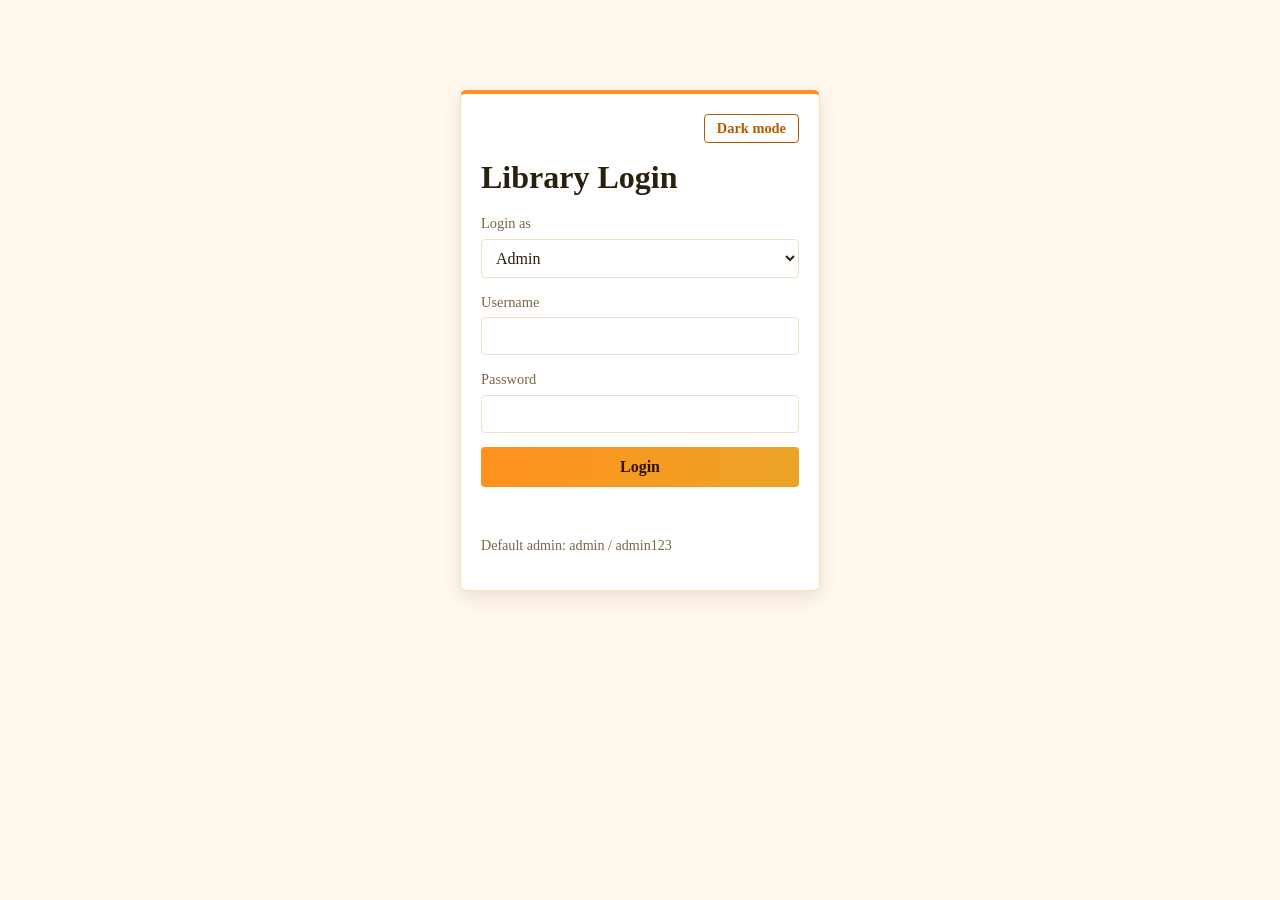
<file: Library-Management-System/frontend/books.html>
<!DOCTYPE html>
<html lang="en">
<head>
<meta charset="UTF-8">
<meta name="viewport" content="width=device-width, initial-scale=1">
<title>Books - Library Management System</title>
<link rel="stylesheet" href="css/style.css">
</head>
<body data-page="books">
<nav id="nav"></nav>
<main>
  <h1>Books</h1>
  <div class="panel" id="formPanel">
    <form class="row" id="bookForm">
      <input type="hidden" id="bookId">
      <label>Title<input id="title" required></label>
      <label>Author<input id="author" required></label>
      <label>Quantity<input id="quantity" type="number" min="0" required></label>
      <button class="btn" id="saveBtn" type="submit">Add Book</button>
    </form>
  </div>
  <div class="panel">
    <div class="row" style="display:flex;gap:10px;flex-wrap:wrap">
      <input id="search" placeholder="Search by title or author">
      <button class="btn alt" id="searchBtn" type="button">Search</button>
    </div>
  </div>
  <p id="msg" class="msg"></p>
  <div class="table-wrap">
    <table>
      <thead><tr><th>ID</th><th>Title</th><th>Author</th><th>Quantity</th><th>Action</th></tr></thead>
      <tbody id="rows"></tbody>
    </table>
  </div>
</main>
<script src="js/script.js"></script>
</body>
</html>
</file>
<file: Library-Management-System/frontend/css/style.css>
/* Library Management System - orange (#FF921C) + yellow (#ECA427) theme */
:root {
  color-scheme: light;
  --bg: #fff8ef;
  --surface: #ffffff;
  --ink: #2b1f0e;
  --muted: #7a6648;
  --line: #f0dfc4;
  --brand: #FF921C;
  --accent: #ECA427;
  --brand-ink: #2b1500;      /* dark text that stays readable on orange */
  --brand-strong: #b25a00;   /* darker orange for text/borders on light surfaces */
  --glow: rgba(255, 146, 28, 0.28);
  --shadow: 0 6px 18px rgba(120, 70, 0, 0.14);
  --danger: #b3261e;
  --ok: #2e7d32;
}
:root[data-theme="dark"] {
  color-scheme: dark;
  --bg: #17110a;
  --surface: #221a10;
  --ink: #f6ead7;
  --muted: #bfa987;
  --line: #3a2d1b;
  --brand-strong: #ffb04f;
  --glow: rgba(255, 146, 28, 0.35);
  --shadow: 0 6px 18px rgba(0, 0, 0, 0.5);
  --danger: #ff8a7a;
  --ok: #7ed39a;
}

* { box-sizing: border-box; }
body {
  margin: 0;
  font-family: Georgia, "Times New Roman", serif;
  background: var(--bg);
  color: var(--ink);
  line-height: 1.5;
  transition: background .3s ease, color .3s ease;
}
h1, h2, h3 { font-weight: 600; margin: 0 0 12px; }

/* ---------- Navigation ---------- */
nav {
  background: linear-gradient(90deg, var(--brand), var(--accent));
  color: var(--brand-ink);
  display: flex; flex-wrap: wrap; align-items: center; gap: 4px;
  padding: 10px 24px;
  box-shadow: 0 3px 10px rgba(120, 70, 0, 0.25);
  animation: slideDown .5s ease both;
}
nav .logo { font-size: 1.15rem; font-weight: 700; margin-right: 20px; }
nav a {
  color: var(--brand-ink); text-decoration: none;
  padding: 6px 12px; border-radius: 4px;
  position: relative; transition: background .2s ease;
}
nav a::after {
  content: ""; position: absolute; left: 12px; right: 12px; bottom: 2px; height: 2px;
  background: var(--brand-ink); transform: scaleX(0); transform-origin: left;
  transition: transform .25s ease;
}
nav a:hover { background: rgba(0, 0, 0, .1); }
nav a:hover::after, nav a.active::after { transform: scaleX(1); }
nav a.active { background: rgba(0, 0, 0, .14); font-weight: 600; }
nav .spacer { flex: 1; }
nav button {
  background: transparent; border: 1px solid rgba(43, 21, 0, .45); color: var(--brand-ink);
  padding: 5px 12px; border-radius: 4px; cursor: pointer; font-family: inherit;
  transition: background .2s ease, transform .15s ease;
}
nav button:hover { background: rgba(0, 0, 0, .14); transform: translateY(-1px); }
nav button:active { transform: scale(.96); }

/* ---------- Layout ---------- */
main { max-width: 1000px; margin: 28px auto; padding: 0 20px; }
.panel {
  background: var(--surface); border: 1px solid var(--line);
  border-radius: 6px; padding: 20px; margin-bottom: 22px;
  transition: background .3s ease, border-color .3s ease;
}

/* ---------- Dashboard cards ---------- */
.cards { display: grid; grid-template-columns: repeat(auto-fit, minmax(190px, 1fr)); gap: 16px; }
.card {
  background: var(--surface); border: 1px solid var(--line);
  border-left: 5px solid var(--brand); border-radius: 6px; padding: 18px;
  transition: transform .25s ease, box-shadow .25s ease, border-left-color .25s ease;
}
.card:hover { transform: translateY(-4px); box-shadow: var(--shadow); border-left-color: var(--accent); }
.card .num { font-size: 2.2rem; font-weight: 700; color: var(--brand-strong); }
.card .label { color: var(--muted); }

/* ---------- Forms ---------- */
form.row { display: flex; flex-wrap: wrap; gap: 10px; align-items: flex-end; }
label { display: flex; flex-direction: column; font-size: .9rem; color: var(--muted); gap: 4px; }
input, select {
  padding: 9px 10px; border: 1px solid var(--line); border-radius: 4px;
  background: var(--surface); color: var(--ink);
  font-family: inherit; font-size: 1rem; min-width: 150px;
  transition: border-color .2s ease, box-shadow .2s ease;
}
input:focus, select:focus {
  outline: none; border-color: var(--brand); box-shadow: 0 0 0 3px var(--glow);
}

/* ---------- Buttons ---------- */
button.btn {
  background: linear-gradient(90deg, var(--brand) 0%, var(--accent) 50%, var(--brand) 100%);
  background-size: 200% 100%;
  color: var(--brand-ink); border: 1px solid transparent;
  padding: 10px 18px; border-radius: 4px; cursor: pointer;
  font-family: inherit; font-size: 1rem; font-weight: 600;
  transition: background-position .5s ease, transform .15s ease, box-shadow .2s ease;
}
button.btn:hover { background-position: 100% 0; transform: translateY(-2px); box-shadow: var(--shadow); }
button.btn:active { transform: translateY(0) scale(.97); box-shadow: none; }
button.btn:focus-visible { outline: none; box-shadow: 0 0 0 3px var(--glow); }
button.btn.alt {
  background: transparent; color: var(--brand-strong); border: 1px solid var(--brand-strong);
  transition: background-color .2s ease, color .2s ease, transform .15s ease, box-shadow .2s ease;
}
button.btn.alt:hover { background: var(--brand); color: var(--brand-ink); border-color: var(--brand); }
button.small { padding: 5px 12px; font-size: .9rem; }

/* ---------- Tables ---------- */
table { width: 100%; border-collapse: collapse; background: var(--surface); }
th, td { text-align: left; padding: 10px 12px; border-bottom: 1px solid var(--line); }
th { background: var(--bg); font-size: .9rem; color: var(--muted); border-bottom: 2px solid var(--accent); }
tbody tr { transition: background .2s ease; }
tbody tr:hover { background: var(--glow); }
.table-wrap { overflow-x: auto; }

/* ---------- Messages ---------- */
.msg { margin: 12px 0; min-height: 1.4em; }
.msg.err { color: var(--danger); }
.msg.good { color: var(--ok); }
.tag-late { color: var(--danger); font-weight: 600; }

/* ---------- Login ---------- */
.login-box { max-width: 400px; margin: 90px auto; }
.login-box form { display: flex; flex-direction: column; gap: 14px; }
.login-box input, .login-box select { width: 100%; }
.login-box .panel { border-top: 4px solid var(--brand); box-shadow: var(--shadow); }
.theme-row { text-align: right; margin-bottom: 10px; }
.hint { color: var(--muted); font-size: .88rem; }

/* ---------- Animations ---------- */
@keyframes fadeUp   { from { opacity: 0; transform: translateY(14px); } to { opacity: 1; transform: none; } }
@keyframes slideDown { from { opacity: 0; transform: translateY(-100%); } to { opacity: 1; transform: none; } }
@keyframes popIn    { from { opacity: 0; transform: scale(.94) translateY(10px); } to { opacity: 1; transform: none; } }
@keyframes fadeIn   { from { opacity: 0; } to { opacity: 1; } }

main > * { animation: fadeUp .5s ease both; }
main > *:nth-child(2) { animation-delay: .08s; }
main > *:nth-child(3) { animation-delay: .16s; }
main > *:nth-child(4) { animation-delay: .24s; }
main > *:nth-child(5) { animation-delay: .32s; }
.login-box { animation: popIn .55s ease both; }
.cards .card { animation: fadeUp .5s ease both; }
.cards .card:nth-child(1) { animation-delay: .10s; }
.cards .card:nth-child(2) { animation-delay: .18s; }
.cards .card:nth-child(3) { animation-delay: .26s; }
.cards .card:nth-child(4) { animation-delay: .34s; }
tbody tr { animation: fadeIn .4s ease both; }
.msg:not(:empty) { animation: fadeIn .3s ease both; }

@media (prefers-reduced-motion: reduce) {
  *, *::before, *::after { animation: none !important; transition: none !important; }
}
</file>
